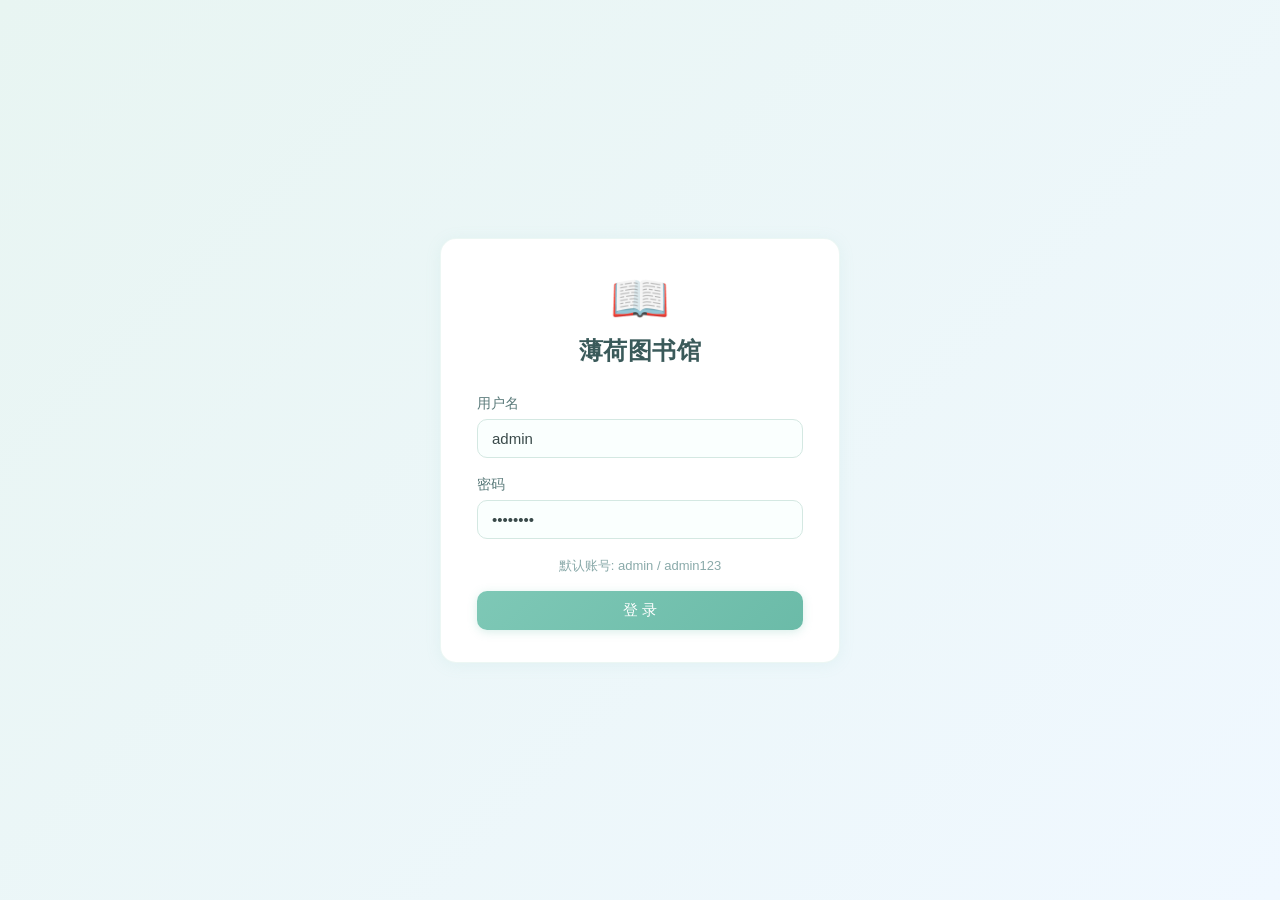
<file: library-system/target/classes/static/login.html>
<!DOCTYPE html>
<html lang="zh-CN">
<head><meta charset="UTF-8"><meta name="viewport" content="width=device-width,initial-scale=1.0">
<title>登录 - 薄荷图书馆</title>
<link rel="stylesheet" href="css/common.css"></head>
<body class="login-page">
<div class="card login-card">
    <span class="login-logo">📖</span>
    <div class="card-title">薄荷图书馆</div>
    <form id="loginForm" onsubmit="return false;">
        <div class="form-group">
            <label for="username">用户名</label>
            <input type="text" id="username" placeholder="请输入用户名" value="admin" required>
        </div>
        <div class="form-group">
            <label for="password">密码</label>
            <input type="password" id="password" placeholder="请输入密码" value="admin123" required>
        </div>
        <div style="font-size:13px;color:#8aaaaa;margin-bottom:16px;text-align:center;">默认账号: admin / admin123</div>
        <button type="submit" class="btn btn-primary" style="width:100%;" onclick="submitLogin()">登 录</button>
    </form>
    <div id="messageBox" class="message-box"></div>
</div>
<script src="js/request.js"></script>
<script>
async function submitLogin(){
    const d={username:document.getElementById('username').value.trim(),password:document.getElementById('password').value.trim()};
    if(!d.username||!d.password){showMessage('messageBox','请填写用户名和密码',false);return;}
    const r=await API.login(d);
    if(r.success)window.location.href='index.html';else showMessage('messageBox',r.message,false);
}
document.getElementById('loginForm').addEventListener('keydown',function(e){if(e.key==='Enter')submitLogin();});
</script>
</body></html>
</file>
<file: library-system/target/classes/static/css/common.css>
*{margin:0;padding:0;box-sizing:border-box}
body{font-family:-apple-system,BlinkMacSystemFont,"Segoe UI",Roboto,"Helvetica Neue",Arial,"PingFang SC","Microsoft YaHei",sans-serif;background:#f7fbfa;color:#3a4a4a;min-height:100vh;display:flex;flex-direction:column}
a{text-decoration:none;color:inherit}

/* Navbar */
.navbar{background:linear-gradient(135deg,#7EC8B6 0%,#6BBBA8 100%);padding:0 40px;height:60px;display:flex;align-items:center;justify-content:space-between;box-shadow:0 2px 12px rgba(126,200,182,0.3);position:sticky;top:0;z-index:100}
.navbar .logo{font-size:20px;font-weight:600;color:#fff;letter-spacing:1px}
.navbar .logo span{font-weight:300;opacity:.85}
.nav-links{display:flex;align-items:center;gap:4px;flex-wrap:wrap}
.nav-links a{color:rgba(255,255,255,0.9);padding:8px 14px;border-radius:8px;font-size:14px;transition:all .25s ease;white-space:nowrap}
.nav-links a:hover,.nav-links a.active{background:rgba(255,255,255,0.2);color:#fff}

/* Footer */
.footer{background:linear-gradient(135deg,#7EC8B6 0%,#6BBBA8 100%);color:rgba(255,255,255,0.8);text-align:center;padding:20px 0;font-size:13px;margin-top:auto}

/* Main */
.main-container{max-width:1100px;margin:0 auto;padding:40px 24px;flex:1;width:100%}

/* Card */
.card{background:#fff;border-radius:16px;padding:32px 36px;box-shadow:0 2px 16px rgba(126,200,182,0.1);border:1px solid rgba(126,200,182,0.15)}
.card-title{font-size:22px;font-weight:600;color:#3a5a5a;margin-bottom:24px;padding-bottom:14px;border-bottom:2px solid #e8f5f2;letter-spacing:.5px}

/* Form */
.form-group{margin-bottom:18px}
.form-group label{display:block;font-size:14px;color:#5a7a7a;margin-bottom:6px;font-weight:500}
.form-group input{width:100%;padding:10px 14px;border:1.5px solid #d4e8e2;border-radius:10px;font-size:15px;color:#3a4a4a;background:#fafffe;outline:none;transition:border-color .25s ease,box-shadow .25s ease}
.form-group input:focus{border-color:#7EC8B6;box-shadow:0 0 0 3px rgba(126,200,182,0.15)}

/* Button */
.btn{padding:10px 28px;border:none;border-radius:10px;font-size:15px;font-weight:500;cursor:pointer;transition:all .25s ease}
.btn-primary{background:linear-gradient(135deg,#7EC8B6 0%,#6BBBA8 100%);color:#fff;box-shadow:0 2px 10px rgba(126,200,182,0.3)}
.btn-primary:hover{transform:translateY(-1px);box-shadow:0 4px 16px rgba(126,200,182,0.4)}
.btn-secondary{background:#f0f8ff;color:#5a8a8a;border:1.5px solid #d4e8e2}
.btn-secondary:hover{background:#e4f2f0;border-color:#7EC8B6}
.btn-group{display:flex;gap:12px;margin-top:8px}

/* Message */
.message-box{margin-top:20px;padding:14px 18px;border-radius:10px;font-size:14px;display:none;line-height:1.6}
.message-box.success{display:block;background:#e8f8f0;color:#2d7a5a;border:1px solid #b8e0d0}
.message-box.error{display:block;background:#fef0ee;color:#c0392b;border:1px solid #f5c6bb}

/* Table */
.table-wrapper{overflow-x:auto;margin-top:8px}
table{width:100%;border-collapse:collapse;font-size:14px}
table thead{background:#e8f5f2}
table th{padding:12px 14px;text-align:left;font-weight:600;color:#3a6a5a;white-space:nowrap}
table td{padding:11px 14px;border-bottom:1px solid #eef5f2;color:#4a5a5a}
table tbody tr:hover{background:#f5fbf9}
.empty-tip{text-align:center;padding:40px 0;color:#a0b8b4;font-size:15px}

/* Carousel */
.carousel{position:relative;background:linear-gradient(135deg,#f0f8ff 0%,#e8f5f2 100%);border-radius:20px;padding:50px 60px;margin-bottom:36px;min-height:220px;border:1px solid rgba(126,200,182,0.1)}
.carousel-slide{display:none;text-align:center;animation:fadeIn .5s ease}
.carousel-slide.active{display:block}
@keyframes fadeIn{from{opacity:0;transform:translateY(10px)}to{opacity:1;transform:translateY(0)}}
.carousel-slide .icon{font-size:52px;margin-bottom:14px;display:block}
.carousel-slide h2{font-size:26px;color:#3a6a5a;font-weight:600;margin-bottom:10px}
.carousel-slide p{font-size:16px;color:#7a9a9a}
.carousel-btn{position:absolute;top:50%;transform:translateY(-50%);background:rgba(255,255,255,0.8);border:none;width:40px;height:40px;border-radius:50%;cursor:pointer;font-size:18px;color:#7EC8B6;box-shadow:0 2px 8px rgba(0,0,0,0.06)}
.carousel-btn:hover{background:#fff;box-shadow:0 4px 12px rgba(126,200,182,0.2)}
.carousel-btn.prev{left:16px}
.carousel-btn.next{right:16px}
.carousel-dots{display:flex;justify-content:center;gap:10px;margin-top:20px}
.carousel-dots span{width:10px;height:10px;border-radius:50%;background:#c8ddd8;cursor:pointer;transition:all .3s ease}
.carousel-dots span.active{background:#7EC8B6;width:28px;border-radius:5px}

/* Home */
.section-title{font-size:20px;font-weight:600;color:#3a5a5a;margin-bottom:18px}
.book-grid{display:grid;grid-template-columns:repeat(auto-fill,minmax(280px,1fr));gap:20px;margin-bottom:36px}
.book-card{background:#f0f8ff;border-radius:14px;padding:22px 24px;border:1px solid rgba(100,180,200,0.12);transition:all .3s ease}
.book-card:hover{transform:translateY(-3px);box-shadow:0 6px 20px rgba(126,200,182,0.12)}
.book-card .book-cover{font-size:32px;margin-bottom:10px}
.book-card h4{font-size:16px;color:#3a5a5a;margin-bottom:6px;font-weight:600}
.book-card p{font-size:13px;color:#7a9a9a;line-height:1.6}
.welcome-section{text-align:center;padding:20px 0 10px}
.welcome-section h1{font-size:28px;color:#3a6a5a;font-weight:600;margin-bottom:8px}
.welcome-section p{color:#8aaaaa;font-size:15px}

/* Login */
.login-page{min-height:100vh;display:flex;align-items:center;justify-content:center;background:linear-gradient(135deg,#e8f5f2 0%,#f0f8ff 100%)}
.login-card{width:400px;max-width:90%}
.login-card .card-title{text-align:center;border-bottom:none;padding-bottom:0;margin-bottom:28px;font-size:24px}
.login-logo{text-align:center;font-size:48px;display:block;margin-bottom:8px}

/* Responsive */
@media(max-width:768px){
.navbar{padding:0 16px;height:auto;padding:12px 16px;flex-direction:column;gap:8px}
.nav-links{justify-content:center;gap:2px}
.nav-links a{padding:6px 10px;font-size:13px}
.main-container{padding:20px 12px}
.card{padding:20px 18px}
.carousel{padding:30px 20px;min-height:180px}
.carousel-slide h2{font-size:20px}
}
</file>
